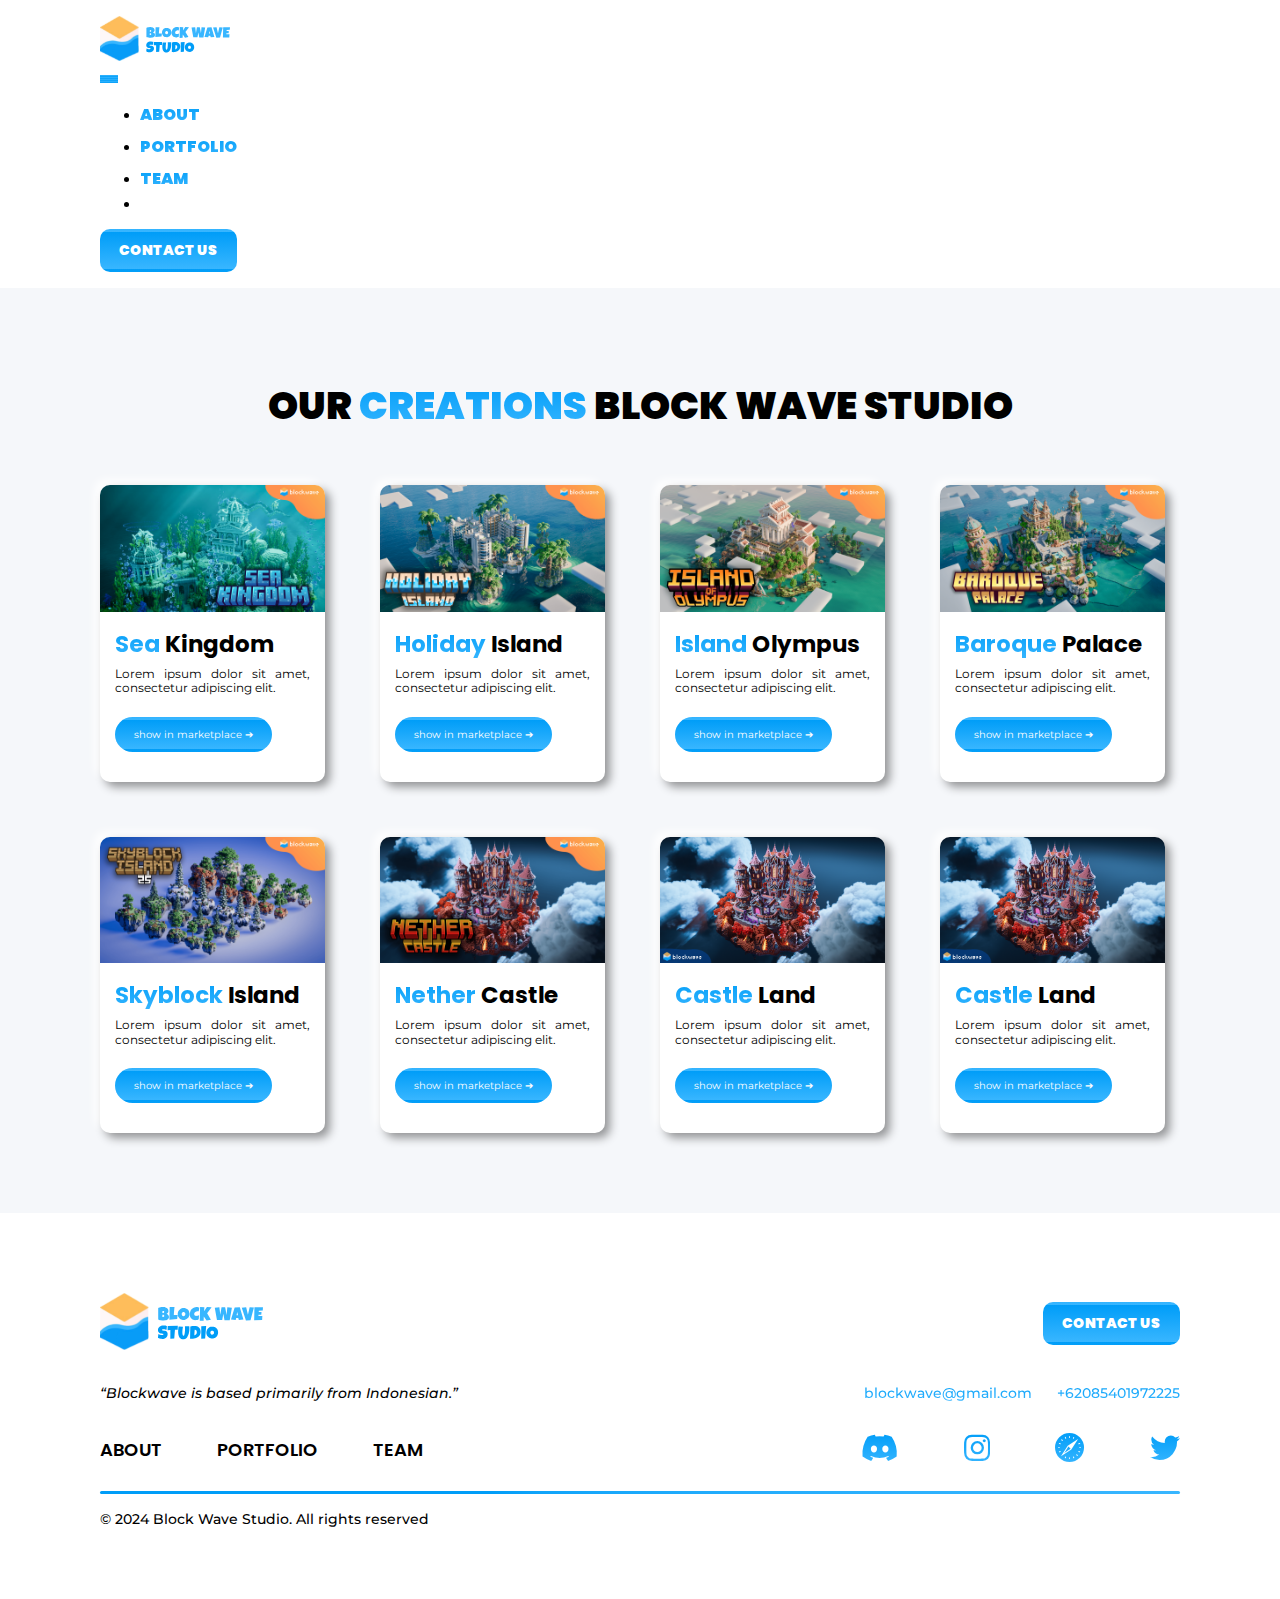
<file: portfolio.html>
<!DOCTYPE html>
<html lang="en">

<head>
    <meta charset="UTF-8">
    <meta name="viewport" content="width=device-width, initial-scale=1.0">
    <title>Block Wave Studio</title>
    <link rel="icon" href="img/Vector.svg" type="image">
    <link rel="preconnect" href="https://fonts.googleapis.com">
    <link rel="preconnect" href="https://fonts.gstatic.com" crossorigin>
    <link href="https://fonts.googleapis.com/css2?family=Montserrat:wght@400;500&family=Poppins:wght@600;700;900&display=swap" rel="stylesheet">
    <link rel="stylesheet" href="https://cdnjs.cloudflare.com/ajax/libs/font-awesome/5.15.4/css/all.min.css" integrity="sha512-1ycn6IcaQQ40/MKBW2W4Rhis/DbILU74C1vSrLJxCq57o941Ym01SwNsOMqvEBFlcgUa6xLiPY/NS5R+E6ztJQ==" crossorigin="anonymous" referrerpolicy="no-referrer"
    />
    <link href="https://cdn.jsdelivr.net/npm/bootstrap@5.3.2/dist/css/bootstrap.min.css" rel="stylesheet" integrity="sha384-T3c6CoIi6uLrA9TneNEoa7RxnatzjcDSCmG1MXxSR1GAsXEV/Dwwykc2MPK8M2HN" crossorigin="anonymous">
    <link rel="stylesheet" href="css/style-portfolio.css">

</head>

<body>

    <nav class="navbar navbar-expand-lg bg-white">
        <div class="logo">
            <a href="index.html"><img width="130px" src="img/logo.svg" alt="Logo Block Wave Studio"></a>
        </div>
        <button class="navbar-toggler" type="button" data-bs-toggle="collapse" data-bs-target="#navbarSupportedContent" aria-controls="navbarSupportedContent" aria-expanded="false" aria-label="Toggle navigation">
            <span class="navbar-toggler-icon"></span>
          </button>
        <div class="collapse navbar-collapse" id="navbarSupportedContent">
            <ul class="navbar-nav mx-auto">
                <li class="nav-item">
                    <a class="nav-link" href="index.html#about">about</a>
                </li>
                <li class="nav-item">
                    <a class="nav-link" href="portfolio.html">portfolio</a>
                </li>
                <li class="nav-item">
                    <a class="nav-link" href="index.html#team">team</a>
                </li>
                <li class="nav-item">
                </li>
            </ul>
            <button class="nav-button">
                    contact us
                </button>
        </div>
    </nav>

    <main>
        <article class="portfolio">
            <div class="portfolio-deskripsi">
                <h1>our<span class="teks"> creations </span>block wave studio</h1>
            </div>
            <div class="img-portfolio">
                <div class="card-portfolio">
                    <img src="img/img-seakingdom.png" alt="Img-portfolio Block Wave Sea Kingdom">
                    <h3 class="cards"><span class="teks">Sea</span> Kingdom</h3>
                    <p class="p2">Lorem ipsum dolor sit amet, consectetur adipiscing elit.</p>
                    <a target="_blank" href="https://builtbybit.com/resources/spawn-sea-kingdom-300x300.38372/"><button  class="card-button">show in marketplace ➔</button></a>
                </div>
                <div class="card-portfolio">
                    <img src="img/img-holidayisland.png" alt="Img-portfolio Block Wave Studio Holiday Island">
                    <h3 class="cards"><span class="teks">Holiday</span> Island</h3>
                    <p class="p2">Lorem ipsum dolor sit amet, consectetur adipiscing elit.</p>
                    <a target="_blank" href="https://builtbybit.com/resources/spawn-holiday-island-300x300-size.38371/"><button  class="card-button">show in marketplace ➔</button></a>
                </div>
                <div class="card-portfolio">
                    <img src="img/img-islandofolympus.png" alt="Img-portfolio Block Wave Studio Island Of Olympus">
                    <h3 class="cards"><span class="teks">Island</span> Olympus</h3>
                    <p class="p2">Lorem ipsum dolor sit amet, consectetur adipiscing elit.</p>
                    <a target="_blank" href="https://builtbybit.com/resources/spawn-island-of-olympus-300x300-size.36678/"><button  class="card-button">show in marketplace ➔</button></a>
                </div>
                <div class="card-portfolio">
                    <img src="img/img-baroquepalace.png" alt="Img-portfolio Block Wave Studio Baroque Palace">
                    <h3 class="cards"><span class="teks">Baroque</span> Palace</h3>
                    <p class="p2">Lorem ipsum dolor sit amet, consectetur adipiscing elit.</p>
                    <a target="_blank" href="https://builtbybit.com/resources/spawn-baroque-palace-300x300-size.36378/"><button  class="card-button">show in marketplace ➔</button></a>
                </div>
                <div class="card-portfolio">
                    <img src="img/img-skyblockisland.png" alt="Img-portfolio Block Wave Studio Skyblock Island">
                    <h3 class="cards"><span class="teks">Skyblock</span> Island</h3>
                    <p class="p2">Lorem ipsum dolor sit amet, consectetur adipiscing elit.</p>
                    <a target="_blank" href="https://builtbybit.com/resources/25-custom-skyblock-island.35444/"><button  class="card-button">show in marketplace ➔</button></a>
                </div>
                <div class="card-portfolio">
                    <img src="img/img-nethercastle.png" alt="Img-portfolio Block Wave Studio Nether Castle">
                    <h3 class="cards"><span class="teks">Nether</span> Castle</h3>
                    <p class="p2">Lorem ipsum dolor sit amet, consectetur adipiscing elit.</p>
                    <a target="_blank" href="https://builtbybit.com/resources/spawn-nether-castle-250x250-size.35176/"><button  class="card-button">show in marketplace ➔</button></a>
                </div>
                <div class="card-portfolio">
                    <img src="img/img-portfolio-3.png" alt="Img-portfolio Block Wave Studio">
                    <h3 class="cards"><span class="teks">Castle</span> Land</h3>
                    <p class="p2">Lorem ipsum dolor sit amet, consectetur adipiscing elit.</p>
                    <button class="card-button">show in marketplace ➔</button>
                </div>
                <div class="card-portfolio">
                    <img src="img/img-portfolio-3.png" alt="Img-portfolio Block Wave Studio">
                    <h3 class="cards"><span class="teks">Castle</span> Land</h3>
                    <p class="p2">Lorem ipsum dolor sit amet, consectetur adipiscing elit.</p>
                    <button class="card-button">show in marketplace ➔</button>
                </div>
            </div>
        </article>
    </main>

    <footer>
        <section class="footer-1 ft">
            <div class="footer-img">
                <a href=""><img src="img/logo.svg" alt="Img-logo Block Wave Studio"></a>
            </div>
            <button class="nav-button">contact us</button>
        </section>
        <section class="footer-2">
            <div class="footer-deskripsi">
                <p class="p3">&ldquo;Blockwave is based primarily from Indonesian.&rdquo;</p>
            </div>
            <ul class="ul-footer">
                <li>
                    <a href="#about">blockwave@gmail.com</a>
                </li>
                <li>
                    <a href="#portfolio">+62085401972225</a>
                </li>
            </ul>
        </section>
        <section class="footer-3">
            <ul class="ul-footer-1">
                <li>
                    <a href="#about">ABOUT</a>
                </li>
                <li>
                    <a href="#portfolio">PORTFOLIO</a>
                </li>
                <li>
                    <a href="#team">TEAM</a>
                </li>
            </ul>
            <ul class="ul-sosmed">
                <li>
                    <a target="_blank" href="https://discord.com/invite/pM56Pn28"><i class="fab fa-discord"></i></a>
                </li>
                <li>
                    <a target="_blank" href="https://www.instagram.com/blockwaveteam/"><i class="fab fa-instagram"></i></a>
                </li>
                <li>
                    <a target="_blank" href="https://www.planetminecraft.com/member/blockwave/"><i class="fab fa-safari"></i></a>
                </li>
                <li>
                    <a target="_blank" href="https://twitter.com/BlockwavesTeam"><i class="fab fa-twitter"></i></a>
                </li>
            </ul>
        </section>
        <div class="gradient"></div>
        <p class="p-footer">© 2024 Block Wave Studio. All rights reserved</p>
        </section>
    </footer>

    <script src="https://cdn.jsdelivr.net/npm/bootstrap@5.3.2/dist/js/bootstrap.bundle.min.js" integrity="sha384-C6RzsynM9kWDrMNeT87bh95OGNyZPhcTNXj1NW7RuBCsyN/o0jlpcV8Qyq46cDfL" crossorigin="anonymous"></script>

</body>

</html>
</file>
<file: css/style-portfolio.css>
:root {
    --white: #ffffff;
    --lightgrey: #f5f7fa;
    --black: #000000;
    --fwblack: 900;
    --fwbold: 700;
    --fwsemibold: 600;
    --fwmedium: 500;
    --fwregular: 400;
}

*,
*::before,
*::after {
    box-sizing: border-box;
}

body {
    margin: 0;
    display: flex;
    flex-direction: column;
}

span.teks {
    background: -webkit-linear-gradient(rgb(0, 157, 248), #38b6ff);
    -webkit-background-clip: text;
    -webkit-text-fill-color: transparent;
}

h1 {
    font-family: "Poppins", sans-serif;
    font-size: 3vw;
    font-weight: var(--fwblack);
    text-transform: uppercase;
    color: var(--black);
    line-height: 2em;
    margin: 0;
}

h3.cards {
    font-family: "Poppins", sans-serif;
    font-size: 25px;
    font-weight: var(--fwbold);
    line-height: 2em;
    color: var(--black);
    text-transform: capitalize;
    margin: 0;
}

p.p2 {
    font-family: "Montserrat", sans-serif;
    font-size: 14px;
    font-weight: var(--fwregular);
    text-align: justify;
    color: var(--black);
    line-height: 1.5em;
    margin: 0;
}

p.p3 {
    font-family: "Montserrat", sans-serif;
    font-size: 14px;
    font-weight: var(--fwmedium);
    color: var(--black);
    line-height: 2em;
    margin: 0;
    font-style: italic;
}

.navbar {
    width: 100%;
    padding-block: 1rem;
    padding-inline: 100px;
}

span.navbar-toggler-icon {
    background-image: url("data:image/svg+xml;charset=utf8,%3Csvg viewBox='0 0 32 32' xmlns='http://www.w3.org/2000/svg'%3E%3Cpath stroke='rgba(254, 189, 91)' stroke-width='2' stroke-linecap='round' stroke-miterlimit='10' d='M4 8h24M4 16h24M4 24h24'/%3E%3C/svg%3E");
}

.navbar-toggler {
    background: linear-gradient(#009df8, #38b6ff);
    color: #ffffff;
    border: 3px solid transparent;
    cursor: pointer;
    transition: all 0.15s ease-in;
}

.navbar-toggler:hover {
    border: 3px solid #009df8;
    background: transparent;
    color: #009df8;
}

.collapse li a {
    font-family: "Poppins", sans-serif;
    font-size: 16px;
    font-weight: var(--fwblack);
    line-height: 2em;
    text-transform: uppercase;
    background: -webkit-linear-gradient(#009df8, #38b6ff);
    -webkit-background-clip: text;
    -webkit-text-fill-color: transparent;
    transition: all 0.2s ease-in-out;
}

.collapse li a:hover {
    background: -webkit-linear-gradient(#003d60, #0077c1);
    -webkit-background-clip: text;
    -webkit-text-fill-color: transparent;
}

button.nav-button {
    padding: 0.5rem 1rem;
    border: 3px solid transparent;
    border-radius: 10px;
    background: linear-gradient(#009df8, #38b6ff);
    font-family: "Poppins", sans-serif;
    font-size: 14px;
    font-weight: var(--fwblack);
    text-transform: uppercase;
    color: white;
    cursor: pointer;
    transition: all 0.15s ease-in;
}

button.nav-button:hover {
    border: 3px solid #009df8;
    background: transparent;
    color: #009df8;
}

main {
    width: 100%;
    display: flex;
    flex-direction: column;
}

.portfolio {
    padding-block: 80px;
    padding-inline: 100px;
    display: flex;
    flex-direction: column;
    background-color: var(--lightgrey);
}

.portfolio-deskripsi {
    display: flex;
    margin: 0 auto;
    text-align: center;
    margin-block-end: 40px;
}

.img-portfolio {
    flex: 1;
    display: flex;
    flex-direction: row;
    gap: 80px 87px;
    width: 100%;
    flex-wrap: wrap;
    /* justify-content: space-between; */
}

.card-portfolio {
    background: var(--white);
    border-radius: 15px;
    width: 250px;
    background: #ffffff;
    box-shadow: 5px 5px 10px #939496, -5px -5px 10px #ffffff;
    transition: all 0.3s;
}

.card-portfolio:hover {
    transform: scale(1.05);
    box-shadow: 10px 10px 20px #8e8f91, -10px -10px 20px #ffffff;
}

.card-portfolio img {
    border-radius: 15px 15px 0px 0px;
    width: 100%;
}

.card-portfolio p {
    width: 100%;
    line-height: 1.2em;
    padding: 0px 15px 21px 15px;
}

.card-portfolio h3 {
    line-height: 2em;
    margin: 0px 0px 0px 15px;
}

.card-button {
    margin: 0px 0px 30px 15px;
    padding: 0.5rem 1rem;
    border: 3px solid transparent;
    border-radius: 25px;
    background: linear-gradient(#009df8, #38b6ff);
    font-family: "Montserrat", sans-serif;
    font-size: 12px;
    font-weight: var(--fwregular);
    color: white;
    cursor: pointer;
    transition: all 0.15s ease-in;
}

button.card-button:hover {
    border: 3px solid #009df8;
    background: transparent;
    color: #009df8;
}

footer {
    padding-block: 80px;
    display: flex;
    flex-direction: column;
    background-color: var(--white);
    gap: 25px;
    width: 100%;
    padding-inline: 100px;
}

.footer-1 {
    display: flex;
    flex-direction: row;
    align-items: center;
    width: 100%;
    justify-content: space-between;
}

.footer-2 {
    display: flex;
    flex-direction: row;
    align-items: center;
    width: 100%;
    justify-content: space-between;
}

.p3 {
    padding: 0;
    margin: 0;
}

.ul-footer {
    display: flex;
    justify-content: center;
    align-items: center;
    gap: 25px;
    padding: 0;
    margin: 0;
}

.ul-footer li {
    list-style-type: none;
}

.ul-footer li a {
    text-decoration: none;
    font-family: "Montserrat", sans-serif;
    font-size: 14px;
    font-weight: var(--fwmedium);
    line-height: 1em;
    background: -webkit-linear-gradient(#009df8, #38b6ff);
    -webkit-background-clip: text;
    -webkit-text-fill-color: transparent;
    transition: all 0.2s ease-in-out;
}

.ul-footer li a:hover {
    background: -webkit-linear-gradient(#001e30, #004e7e);
    -webkit-background-clip: text;
    -webkit-text-fill-color: transparent;
}

.footer-3 {
    display: flex;
    flex-direction: row;
    align-items: center;
    width: 100%;
    justify-content: space-between;
}

.ul-footer-1 {
    margin: 0;
}

.ul-footer-1 {
    padding: 0;
    margin: 0;
    display: flex;
    justify-content: center;
    align-items: center;
    gap: 55px;
}

.ul-footer-1 li {
    list-style-type: none;
}

.ul-footer-1 li a {
    text-decoration: none;
    font-family: "Poppins", sans-serif;
    font-size: 18px;
    font-weight: var(--fwsemibold);
    color: var(--black);
    transition: all 0.2s ease-in-out;
}

.ul-footer-1 li a:hover {
    color: #009df8;
}

.ul-sosmed {
    padding: 0;
    margin: 0;
    display: flex;
    justify-content: center;
    align-items: center;
    gap: 65px;
}

.ul-sosmed li {
    list-style-type: none;
}

.ul-sosmed li a {
    text-decoration: none;
    font-size: 30px;
    color: var(--black);
    transition: all 0.2s ease-in-out;
    background: -webkit-linear-gradient(#009df8, #38b6ff);
    -webkit-background-clip: text;
    -webkit-text-fill-color: transparent;
    transition: all 0.2s ease-in-out;
}

.ul-sosmed li a:hover {
    background: -webkit-linear-gradient(#001e30, #004e7e);
    -webkit-background-clip: text;
    -webkit-text-fill-color: transparent;
}

.gradient {
    height: 3px;
    width: 100%;
    border: none;
    border-radius: 6px;
    background: linear-gradient( 90deg, #009df8, 0%, #009df8, 21%, #009df8, 51%, #38b6ff 100%);
}

.p-footer {
    font-family: "Montserrat", sans-serif;
    font-size: 14px;
    font-weight: var(--fwmedium);
    color: var(--black);
    line-height: 0;
    margin: 0;
}

.footer-4 {
    display: flex;
    flex-direction: column;
}

@media screen and (max-width: 1461px) {
    .img-portfolio {
        gap: 80px 85px;
    }
}

@media screen and (max-width: 1455px) {
    .img-portfolio {
        gap: 80px 82px;
    }
}

@media screen and (max-width: 1446px) {
    .img-portfolio {
        gap: 80px 79px;
    }
}

@media screen and (max-width: 1437px) {
    .img-portfolio {
        gap: 70px 76px;
    }
}

@media screen and (max-width: 1428px) {
    .img-portfolio {
        gap: 70px 70px;
    }
}

@media screen and (max-width: 1410px) {
    .img-portfolio {
        gap: 65px 65px;
    }
}

@media screen and (max-width: 1395px) {
    .img-portfolio {
        gap: 60px 60px;
    }
}

@media screen and (max-width: 1380px) {
    .img-portfolio {
        gap: 50px 50px;
    }
}

@media screen and (max-width: 1350px) {
    .img-portfolio {
        gap: 40px 40px;
    }
}

@media screen and (max-width: 1320px) {
    .img-portfolio {
        gap: 30px 30px;
    }
}

@media screen and (max-width: 1290px) {
    .card-portfolio {
        width: 225px;
        border-radius: 10px;
    }
    .img-portfolio {
        gap: 60px 60px;
    }
    .card-portfolio img {
        border-radius: 10px 10px 0px 0px;
    }
    h3.cards {
        font-size: 23px;
        margin-block-start: 5px;
    }
    p.p2 {
        font-size: 12px;
    }
    .card-button {
        font-size: 10px;
    }
}

@media screen and (max-width: 1280px) {
    .img-portfolio {
        gap: 55px 55px;
    }
}

@media screen and (max-width: 1265px) {
    .img-portfolio {
        gap: 50px 50px;
    }
}

@media screen and (max-width: 1250px) {
    .img-portfolio {
        gap: 45px 45px;
    }
}

@media screen and (max-width: 1235px) {
    .img-portfolio {
        gap: 40px 40px;
    }
}

@media screen and (max-width: 1220px) {
    .img-portfolio {
        gap: 35px 35px;
    }
}

@media screen and (max-width: 1205px) {
    .img-portfolio {
        gap: 30px 30px;
    }
}

@media screen and (max-width: 1190px) {
    .card-portfolio {
        width: 200px;
    }
    .img-portfolio {
        gap: 60px 60px;
    }
    h3.cards {
        margin-block-start: 10px;
        font-size: 20px;
    }
    p.p2 {
        font-size: 11.5px;
    }
    .card-button {
        font-size: 9px;
        margin: 0px 0px 20px 15px;
    }
}

@media screen and (max-width: 1180px) {
    .img-portfolio {
        gap: 55px 55px;
    }
}

@media screen and (max-width: 1165px) {
    .img-portfolio {
        gap: 50px 50px;
    }
}

@media screen and (max-width: 1150px) {
    .img-portfolio {
        gap: 45px 45px;
    }
}

@media screen and (max-width: 1135px) {
    .img-portfolio {
        gap: 40px 40px;
    }
}

@media screen and (max-width: 1120px) {
    .img-portfolio {
        gap: 35px 35px;
    }
}

@media screen and (max-width: 1105px) {
    .img-portfolio {
        gap: 30px 30px;
    }
}

@media screen and (max-width: 1090px) {
    .card-portfolio {
        width: 240px;
    }
    .img-portfolio {
        gap: 80px 80px;
    }
    h3.cards {
        margin-block-start: 0px;
        font-size: 25px;
    }
    p.p2 {
        font-size: 12px;
    }
    .card-button {
        font-size: 10px;
        margin: 0px 0px 23px 15px;
    }
}

@media screen and (max-width: 1080px) {
    .img-portfolio {
        gap: 75px 75px;
    }
}

@media screen and (max-width: 1070px) {
    .img-portfolio {
        gap: 70px 70px;
    }
}

@media screen and (max-width: 1060px) {
    .img-portfolio {
        gap: 65px 65px;
    }
}

@media screen and (max-width: 1050px) {
    .img-portfolio {
        gap: 60px 60px;
    }
}

@media screen and (max-width: 1040px) {
    .img-portfolio {
        gap: 55px 55px;
    }
}

@media screen and (max-width: 1030px) {
    .img-portfolio {
        gap: 50px 50px;
    }
}

@media screen and (max-width: 1020px) {
    .img-portfolio {
        gap: 45px 45px;
    }
}

@media screen and (max-width: 1010px) {
    .img-portfolio {
        gap: 40px 40px;
    }
}

@media screen and (max-width: 1000px) {
    .img-portfolio {
        gap: 35px 35px;
    }
}

@media screen and (max-width: 990px) {
    .img-portfolio {
        gap: 30px 30px;
    }
}

@media screen and (max-width: 980px) {
    .card-portfolio {
        width: 210px;
    }
    .img-portfolio {
        gap: 60px 60px;
    }
    h3.cards {
        margin-block-start: 5px;
        font-size: 22px;
    }
    p.p2 {
        font-size: 11px;
    }
    .card-button {
        font-size: 9px;
        margin: 0px 0px 20px 15px;
    }
}

@media screen and (max-width: 950px) {
    .img-portfolio {
        gap: 50px 50px;
    }
}

@media screen and (max-width: 930px) {
    .img-portfolio {
        gap: 40px 40px;
    }
}

@media screen and (max-width: 910px) {
    .img-portfolio {
        gap: 30px 30px;
    }
}

@media screen and (max-width: 890px) {
    .card-portfolio {
        width: 190px;
    }
    .img-portfolio {
        gap: 55px 55px;
    }
    h3.cards {
        margin-block-start: 5px;
        font-size: 20px;
    }
    p.p3 {
        font-size: 12px;
    }
    .ul-footer li a {
        font-size: 12px;
    }
    .ul-footer-1 li a {
        font-size: 14px;
    }
    .ul-sosmed li a {
        font-size: 20px;
    }
}

@media screen and (max-width: 880px) {
    .img-portfolio {
        gap: 50px 50px;
    }
}

@media screen and (max-width: 870px) {
    .img-portfolio {
        gap: 45px 45px;
    }
}

@media screen and (max-width: 860px) {
    .img-portfolio {
        gap: 40px 40px;
    }
}

@media screen and (max-width: 850px) {
    .img-portfolio {
        gap: 35px 35px;
    }
}

@media screen and (max-width: 840px) {
    .img-portfolio {
        gap: 30px 30px;
    }
}

@media screen and (max-width: 830px) {
    .card-portfolio {
        width: 180px;
    }
    .img-portfolio {
        gap: 40px 40px;
    }
    h3.cards {
        font-size: 19px;
    }
    p.p2 {
        font-size: 10px;
    }
    .card-portfolio p {
        padding: 0px 15px 15px 15px;
    }
    .card-button {
        font-size: 8px;
    }
}

@media screen and (max-width: 830px) {
    .card-portfolio {
        width: 180px;
    }
    .img-portfolio {
        gap: 30px 30px;
    }
}

@media screen and (max-width: 800px) {
    .navbar {
        padding-inline: 50px;
    }
    .portfolio {
        padding-block: 50px;
        padding-inline: 50px;
    }
    footer {
        padding-block: 50px;
        padding-inline: 50px;
    }
    .img-portfolio {
        gap: 75px 75px;
    }
}

@media screen and (max-width: 790px) {
    .img-portfolio {
        gap: 70px 70px;
    }
}

@media screen and (max-width: 780px) {
    .img-portfolio {
        gap: 65px 65px;
    }
}

@media screen and (max-width: 770px) {
    .img-portfolio {
        gap: 60px 60px;
    }
}

@media screen and (max-width: 760px) {
    .img-portfolio {
        gap: 55px 55px;
    }
}

@media screen and (max-width: 750px) {
    .img-portfolio {
        gap: 50px 50px;
    }
}

@media screen and (max-width: 740px) {
    .img-portfolio {
        gap: 45px 45px;
    }
}

@media screen and (max-width: 730px) {
    .img-portfolio {
        gap: 40px 40px;
    }
}

@media screen and (max-width: 720px) {
    .img-portfolio {
        gap: 35px 35px;
    }
}

@media screen and (max-width: 710px) {
    .img-portfolio {
        gap: 30px 30px;
    }
}

@media screen and (max-width: 700px) {
    .card-portfolio {
        width: 250px;
    }
    .img-portfolio {
        gap: 80px 80px;
    }
    h1 {
        font-size: 4vw;
    }
    h3.cards {
        font-size: 25px;
    }
    p.p2 {
        font-size: 12px;
    }
    .card-button {
        font-size: 11px;
    }
    p.p3 {
        font-size: 11px;
    }
    .ul-footer li a {
        font-size: 11px;
    }
    .ul-footer-1 {
        gap: 35px;
    }
    .ul-sosmed {
        gap: 50px;
    }
}

@media screen and (max-width: 680px) {
    .img-portfolio {
        gap: 70px 70px;
    }
}

@media screen and (max-width: 670px) {
    .img-portfolio {
        gap: 60px 60px;
    }
}

@media screen and (max-width: 660px) {
    .img-portfolio {
        gap: 50px 50px;
    }
}

@media screen and (max-width: 650px) {
    .img-portfolio {
        gap: 40px 40px;
    }
}

@media screen and (max-width: 640px) {
    .img-portfolio {
        gap: 30px 30px;
    }
}

@media screen and (max-width: 630px) {
    .card-portfolio {
        width: 220px;
    }
    .img-portfolio {
        gap: 80px 80px;
    }
    h1 {
        font-size: 4vw;
    }
    h3.cards {
        font-size: 23px;
    }
    p.p2 {
        font-size: 11px;
    }
    .card-button {
        font-size: 10px;
    }
}

@media screen and (max-width: 620px) {
    .img-portfolio {
        gap: 60px 60px;
    }
    p.p3 {
        font-size: 10px;
    }
    .ul-footer li a {
        font-size: 10px;
    }
}

@media screen and (max-width: 600px) {
    .navbar-nav li a {
        font-size: 13px;
    }
    .navbar-nav {
        gap: 0.5rem;
    }
    button.nav-button {
        font-size: 12px;
    }
    .navbar-collapse {
        margin-block: 1rem;
    }
    .img-portfolio {
        gap: 50px 50px;
    }
    .footer-2 {
        flex-direction: column;
        gap: 25px;
        width: 100%;
    }
    .footer-deskripsi {
        width: 100%;
    }
    p.p3 {
        font-size: 16px;
        word-spacing: 20px;
    }
    .ul-footer {
        width: 100%;
        justify-content: space-between;
    }
    .ul-footer li a {
        font-size: 14px;
    }
    .footer-3 {
        flex-direction: column;
        gap: 25px;
        width: 100%;
    }
    .ul-footer-1 {
        width: 100%;
        justify-content: space-between;
    }
    .ul-footer-1 li a {
        font-size: 16px;
    }
    .ul-sosmed {
        width: 100%;
        justify-content: space-between;
    }
    .ul-sosmed li a {
        font-size: 25px;
    }
}

@media screen and (max-width: 590px) {
    .img-portfolio {
        gap: 40px 40px;
    }
    p.p3 {
        word-spacing: 16px;
    }
}

@media screen and (max-width: 580px) {
    .img-portfolio {
        gap: 30px 30px;
    }
}

@media screen and (max-width: 570px) {
    .card-portfolio {
        width: 200px;
    }
    .img-portfolio {
        gap: 60px 60px;
    }
    h3.cards {
        font-size: 20px;
    }
    p.p2 {
        font-size: 10px;
    }
    .card-button {
        font-size: 9px;
    }
}

@media screen and (max-width: 560px) {
    .img-portfolio {
        gap: 50px 50px;
    }
    p.p3 {
        word-spacing: 13px;
    }
}

@media screen and (max-width: 550px) {
    .img-portfolio {
        gap: 40px 40px;
    }
    p.p3 {
        word-spacing: 11px;
    }
}

@media screen and (max-width: 540px) {
    .img-portfolio {
        gap: 30px 30px;
    }
    p.p3 {
        word-spacing: 9px;
    }
}

@media screen and (max-width: 530px) {
    .card-portfolio {
        width: 190px;
    }
    .img-portfolio {
        gap: 45px 45px;
    }
    p.p3 {
        word-spacing: 7px;
    }
}

@media screen and (max-width: 525px) {
    .img-portfolio {
        gap: 40px 40px;
    }
    p.p3 {
        word-spacing: 5px;
    }
}

@media screen and (max-width: 520px) {
    .img-portfolio {
        gap: 35px 35px;
    }
}

@media screen and (max-width: 515px) {
    .img-portfolio {
        gap: 30px 30px;
    }
}

@media screen and (max-width: 510px) {
    .navbar {
        padding-inline: 20px;
    }
    .portfolio {
        padding-inline: 30px;
    }
    footer {
        padding-inline: 15px;
    }
    .card-portfolio {
        width: 170px;
    }
    .img-portfolio {
        gap: 30px 10px;
        justify-content: space-evenly;
    }
    h3.cards {
        font-size: 18px;
    }
    p.p2 {
        font-size: 8px;
    }
    .card-button {
        font-size: 6px;
    }
    p.p3 {
        word-spacing: 3px;
    }
}

@media screen and (max-width: 500px) {
    .logo img {
        width: 110px;
    }
    .navbar-toggler {
        padding: 0.1rem 0.3rem;
    }
    p.p3 {
        word-spacing: 0px;
    }
}

@media screen and (max-width: 431px) {
    h1 {
        font-size: 4vw;
    }
    .footer-img img {
        width: 110px;
    }
    button.nav-button {
        padding: 0.3rem 0.4rem;
    }
    p.p3 {
        font-size: 13px;
    }
    .ul-footer li a {
        font-size: 13px;
    }
    .ul-footer-1 li a {
        font-size: 13px;
    }
    .ul-sosmed li a {
        font-size: 23px;
    }
    p.p-footer {
        font-size: 12px;
    }
}

@media screen and (max-width: 409px) {}

@media screen and (max-width: 390px) {
    p.p3 {
        font-size: 11.5px;
    }
    .ul-footer li a {
        font-size: 11.5px;
    }
    .ul-footer-1 li a {
        font-size: 11.5px;
    }
    p.p-footer {
        font-size: 10px;
    }
}

@media screen and (max-width: 390px) {
    p.p3 {
        font-size: 10.5px;
    }
    .ul-footer li a {
        font-size: 10.5px;
    }
    .ul-footer-1 li a {
        font-size: 10.5px;
    }
    p.p-footer {
        font-size: 9px;
    }
}

@media screen and (max-width: 350px) {
    .footer-img img {
        width: 100px;
    }
    p.p3 {
        font-size: 9.5px;
    }
    .ul-footer {
        gap: 0px;
        justify-content: space-between;
    }
    .ul-footer li a {
        font-size: 9.5px;
    }
    .ul-footer-1 li a {
        font-size: 9.5px;
    }
    p.p-footer {
        font-size: 9px;
    }
    ul.ul-sosmed {
        justify-content: space-between;
        gap: 0px
    }
    .ul-sosmed li a {
        font-size: 20px;
    }
    button.nav-button {
        padding: 0.2rem 0.4rem;
        font-size: 10px;
    }
}

@media screen and (max-width: 312px) {
    p.p3 {
        font-size: 8.5px;
    }
    .ul-footer li a {
        font-size: 8.5px;
    }
    p.p-footer {
        font-size: 7px;
    }
}
</file>
